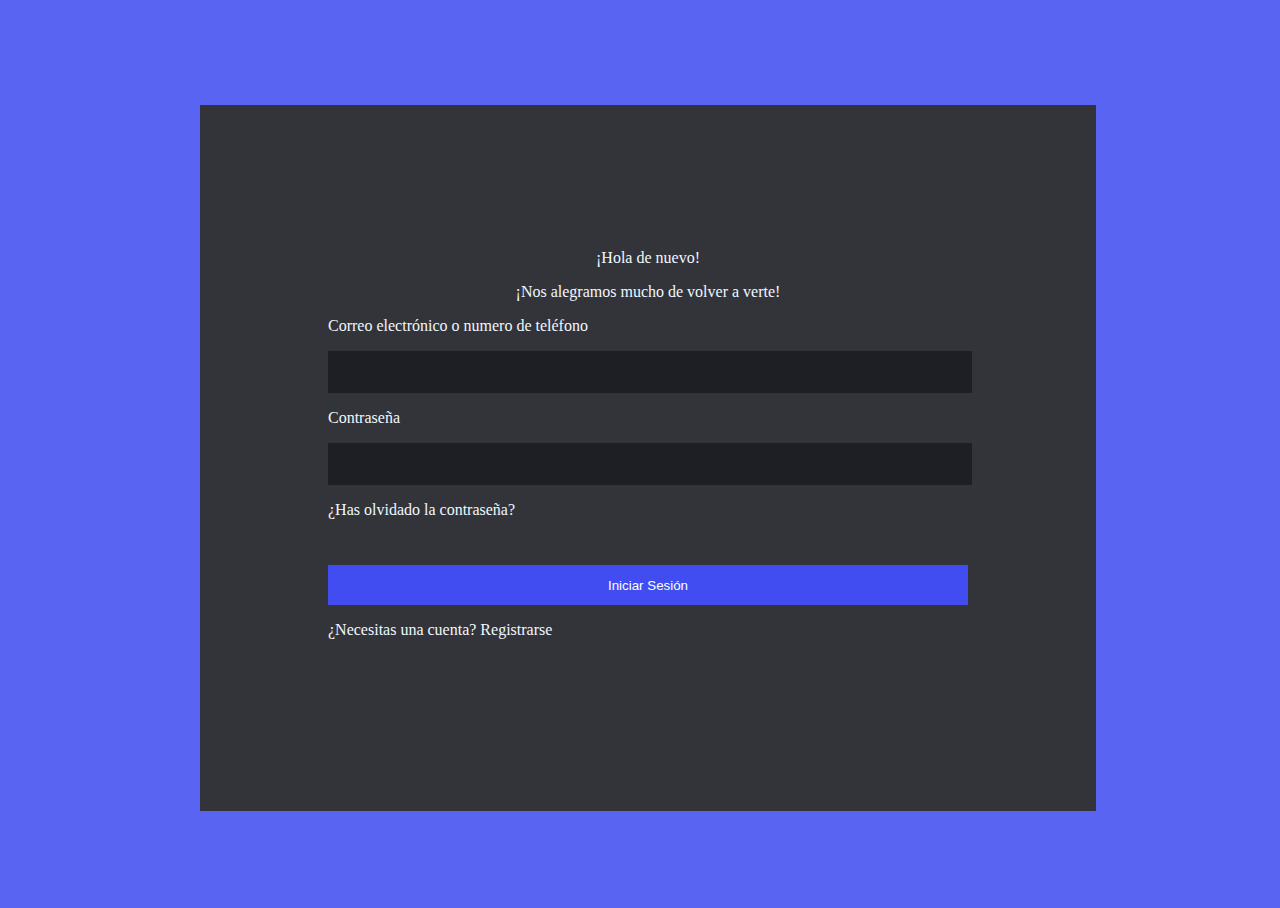
<file: index.html>
<!DOCTYPE html>
<html lang="en">
  <head>
    <meta charset="UTF-8" />
    <meta name="viewport" content="width=device-width, initial-scale=1.0" />
    <title>Discord</title>
    <link
      href="https://fonts.googleapis.com/css2?family=Work+Sans:wght@400;500;600;700&display=swap"
      rel="stylesheet"
    />
    <link rel="stylesheet" href="style.css" />
  </head>

  <body>
    <header></header>
    <main class="principal">
      <div class="contenedor">
        <div class="inicio">
          <div class="bienvenida">
            <p class="saludo">¡Hola de nuevo!</p>
            <p class="alegria">¡Nos alegramos mucho de volver a verte!</p>
          </div>
          <p>Correo electrónico o numero de teléfono</p>
          <input class="usuario" />
          <p>Contraseña</p>
          <input type="password" class="contrasena" />
          <p class="sugerencia">¿Has olvidado la contraseña?</p>
          <form action="menu.html">
            <!-- para que el boton redirija a otra página -->
            <button class="registro">Iniciar Sesión</button>
          </form>
          <p class="sugerencia">¿Necesitas una cuenta? Registrarse</p>
        </div>
      </div>
    </main>
  </body>
</html>
</file>
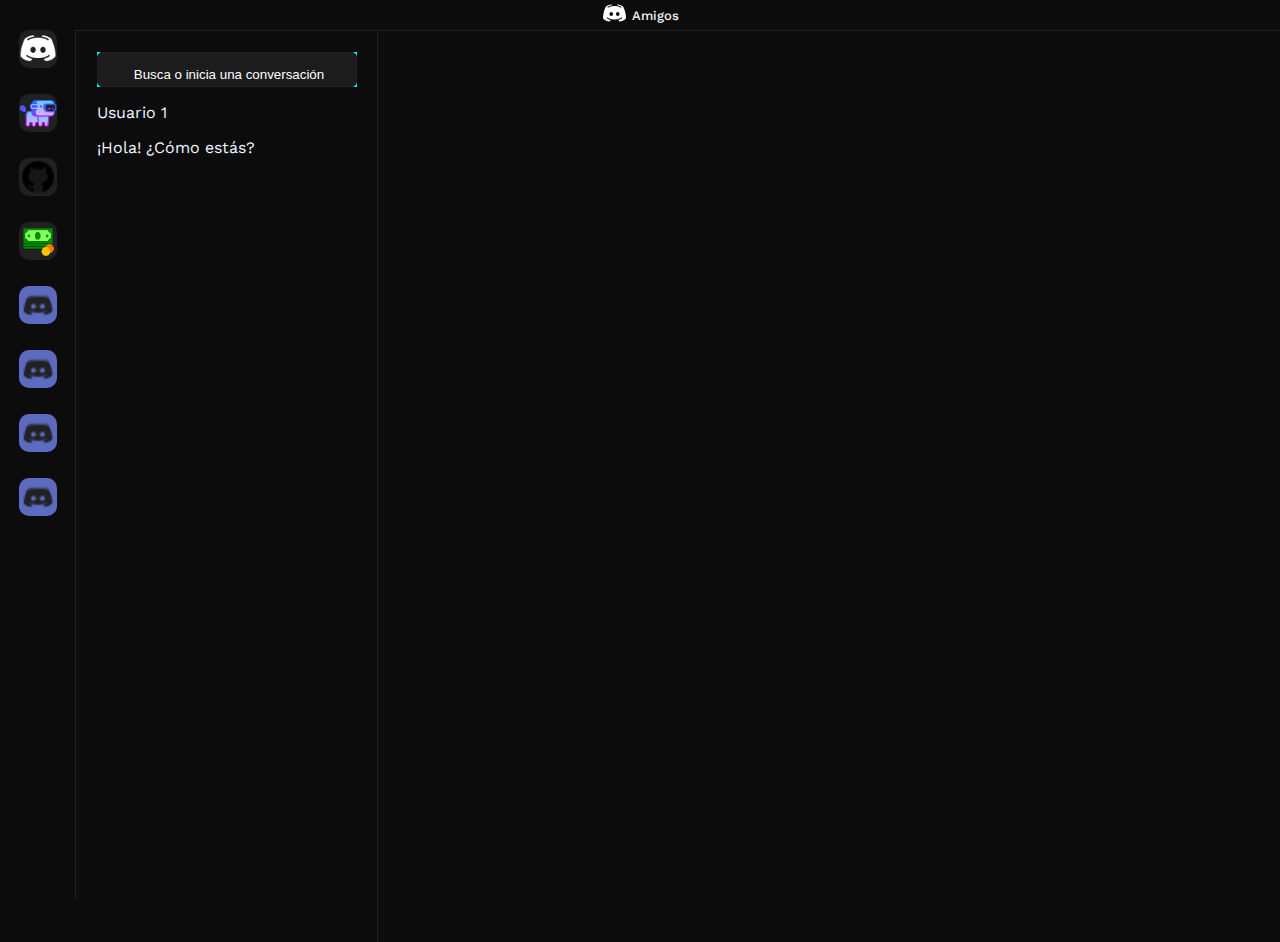
<file: menu.html>
<!DOCTYPE html>
<html lang="es">
  <head>
    <meta charset="UTF-8" />
    <meta name="viewport" content="width=device-width, initial-scale=1.0" />
    <link
      href="https://fonts.googleapis.com/css2?family=Work+Sans:wght@400;500;600;700&display=swap"
      rel="stylesheet"
    />
    <link rel="stylesheet" href="menu.css" />
    <title>Discord</title>
  </head>
  <aside>
    <section class="server">
      <img class="imagenserver" src="images/logoBlanco.png" id="fijo" />
    </section>
    <section class="server">
      <img class="imagenserver" src="images/server1.png" />
    </section>
    <section class="server">
      <img class="imagenserver" src="images/server2.png" />
    </section>
    <section class="server">
      <img class="imagenserver" src="images/server3.png" />
    </section>
    <section class="server">
      <img class="imagenserver" src="images/botondicord.png" />
    </section>
    <section class="server">
      <img class="imagenserver" src="images/botondicord.png" />
    </section>
    <section class="server">
      <img class="imagenserver" src="images/botondicord.png" />
    </section>
    <section class="server">
      <img class="imagenserver" src="images/botondicord.png" />
    </section>
  </aside>
  <body>
    <header>
      <a href="index.html">
        <img class="logo" src="images/logoBlanco.png" alt="Discord Logo" />
      </a>
      <p>Amigos</p>
    </header>
    <div class="chats">
      <div class="buscador">
        <button class="botonbuscar">
          <p>Busca o inicia una conversación</p>
        </button>
      </div>
      <div class="chat">
        <p class="nombreusuario">Usuario 1</p>
        <p class="ultimomensaje">¡Hola! ¿Cómo estás?</p>
      </div>
    </div>
  </body>
</html>
</file>
<file: style.css>
html {
  background-color: #5964f2;
  color: aliceblue;
  height: 100%;
}
body {
  height: 100%;
  width: 100%;
}
/*Textos*/

.bienvenida {
  text-align: center;
}
.principal {
  display: flex;
  height: 100%;
  width: 100%;
  justify-content: center;
  align-items: center;
}
.contenedor {
  height: 50%;
  width: 50%;
  background-color: #333439;
  padding: 10%;
}
input {
  background-color: #1e1f24;
  border: 0;
  height: 40px;
  width: 100%;
}
.registro {
  background-color: #414df1;
  width: 100%;
  height: 40px;
  margin-top: 30px;
  color: white;
  border: 0;
}
</file>
<file: menu.css>
html,
body {
  background-color: #0c0c0d;
  color: aliceblue;
  height: 100%;
  margin: 0;
  overflow: hidden; /*elimina la barra de desplazamiento*/
}
body {
  display: flex;
  width: 100%;
  font-family: "Work Sans", sans-serif;
}
/*header*/
header {
  display: flex;
  border-bottom: 0.5px solid #222121;
  width: 100%;
  margin: 0;
  align-items: center;
  justify-content: center;
  height: 30px;
  font-size: 13px;
  font-weight: 500;
}
.logo {
  height: 25px;
  margin-right: 5px;
}

/*barra lateral*/
aside {
  display: flex;
  position: absolute; /*para poder bajarlo debajo del header*/
  top: 30px; /*altura del header*/
  background-color: #0c0c0d;
  display: flex;
  flex-direction: column;
  align-items: center;
  width: 75px;
  height: calc(100vh - 30px);
  /*altura total de la ventana menos la altura del header,
   para que hagan un cuadrado para el resto del contenido*/
  border-right: 0.5px solid #222121;
  gap: 22px;
}
.imagenserver {
  height: 38px;
  width: 38px;
  border-radius: 10px;
  background-color: #222121;
}

.imagenserver:hover {
  background-color: #5865f2;
  cursor: pointer;
}
/*-----------------------------*/
/*Chats*/
.chats {
  margin-left: 77px;
  margin-top: 32px;
  padding: 20px;
  width: 260px;
  height: calc(100vh - 30px);
  background-color: #0c0c0d;
  position: absolute; /*para poder bajarlo debajo del header*/
  border-right: 0.5px solid #222121;
}
.buscador {
  background-color: aqua;
  width: 100%;
}
.botonbuscar {
  width: 100%;
  height: 35px;
  border: 0.5px solid #222121;
  border-radius: 5px;
  background-color: #1c1c1c;
  color: white;
  padding-left: 10px;
  align-items: center;
  justify-content: center;
}
</file>
